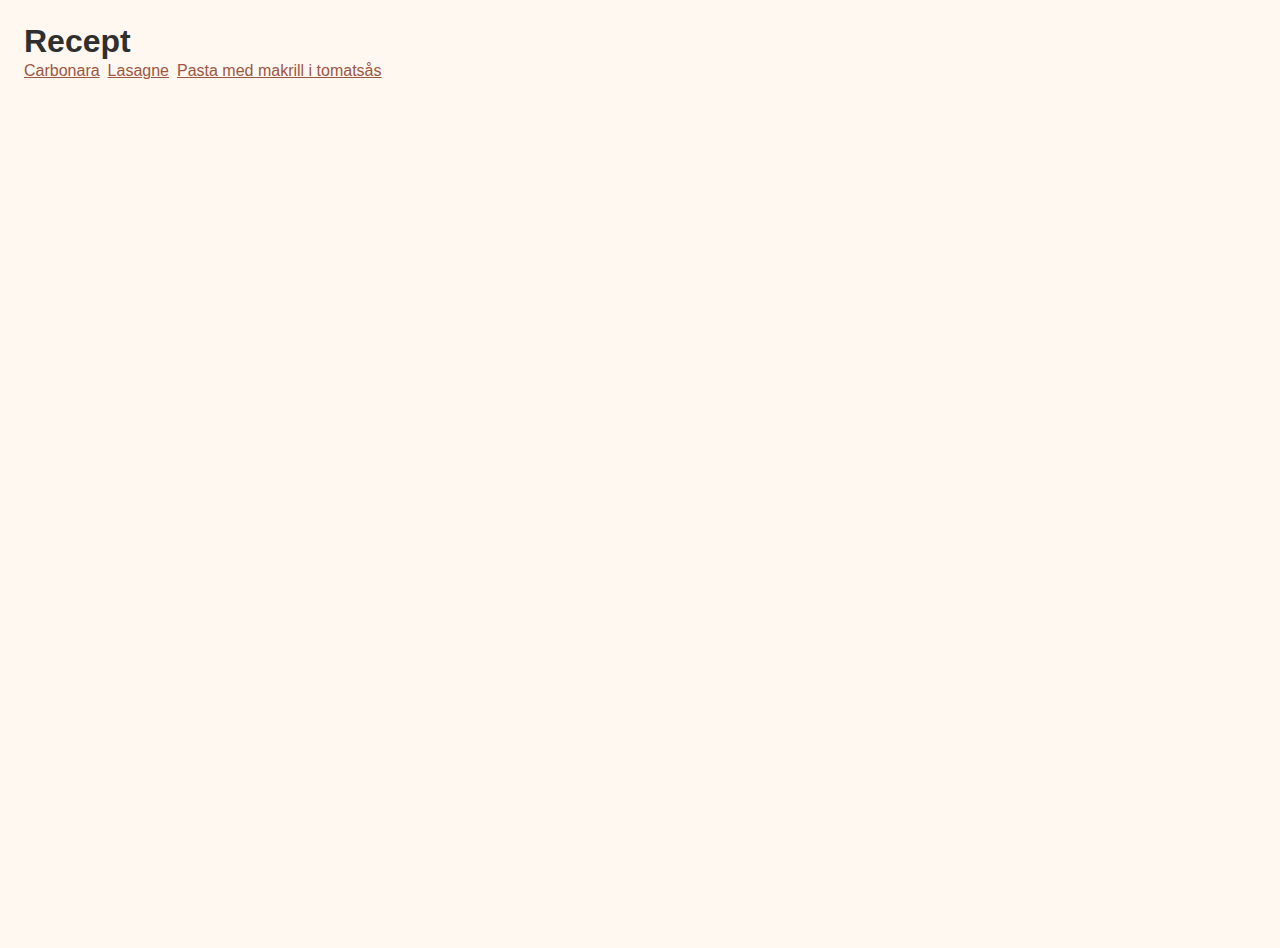
<file: index.html>
<!DOCTYPE html>
<html lang="en" data-theme="warm">
  <head>
    <meta charset="UTF-8" />
    <meta name="viewport" content="width=device-width, initial-scale=1.0" />
    <link rel="stylesheet" href="style.css" />
    <title>Recept</title>
  </head>
  <body>
    <h1>Recept</h1>
    <ul class="nav">
      <li><a href="./recipes/carbonara.html">Carbonara</a></li>
      <li><a href="./recipes/lasagna.html">Lasagne</a></li>
      <li>
        <a href="./recipes/pasta-makrill.html">Pasta med makrill i tomatsås</a>
      </li>
    </ul>
  </body>
</html>
</file>
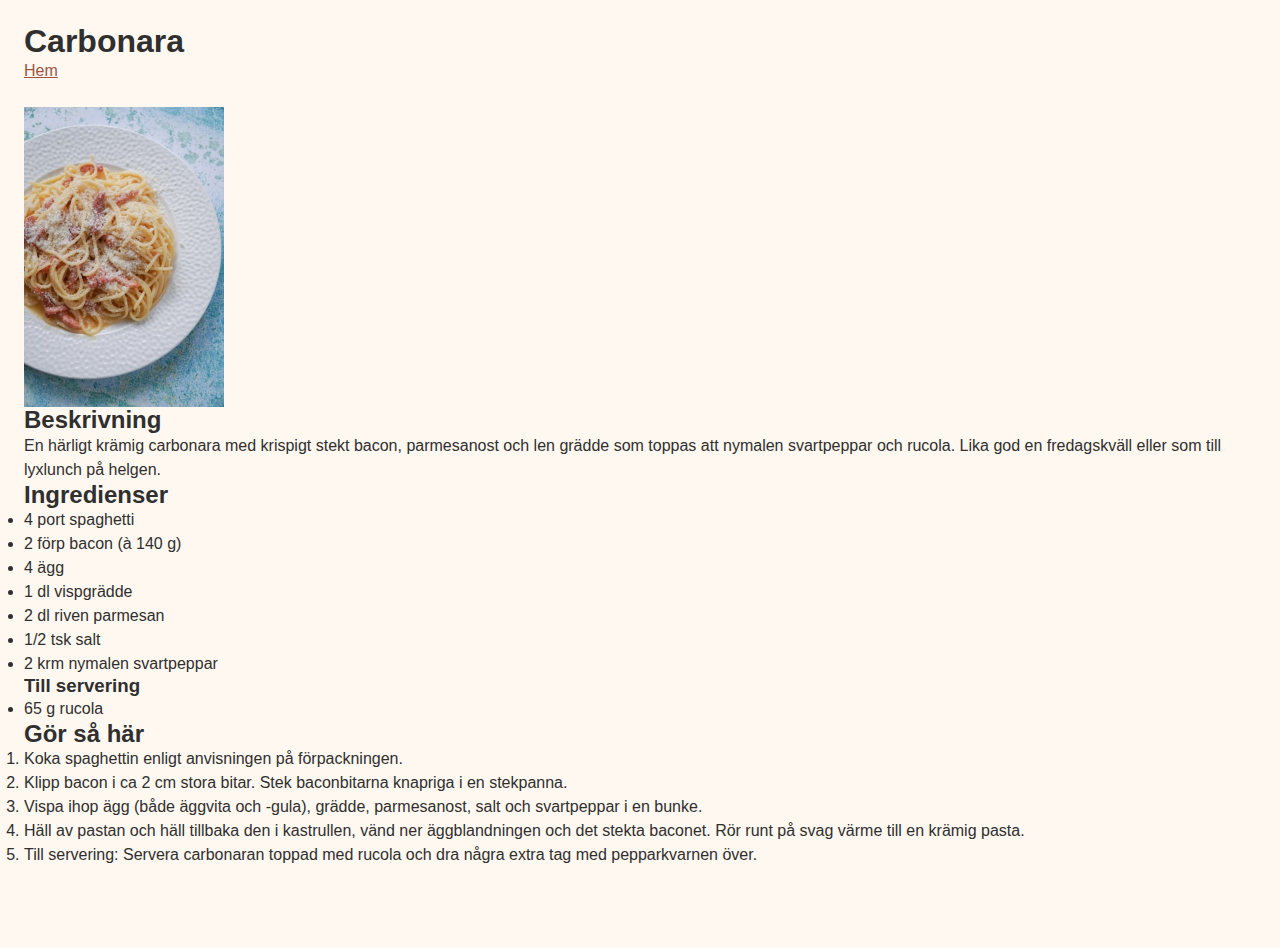
<file: recipes/carbonara.html>
<!DOCTYPE html>
<html lang="en" data-theme="warm">
  <head>
    <meta charset="UTF-8" />
    <meta name="viewport" content="width=device-width, initial-scale=1.0" />
    <link rel="stylesheet" href="../style.css" />
    <title>Recept - Carbonara</title>
  </head>
  <body>
    <h1>Carbonara</h1>
    <a href="../index.html">Hem</a>
    <br />
    <img
      src="../img/carbonara.jfif"
      width="200"
      alt="Carbonara enligt receptet nedan."
    />
    <h2>Beskrivning</h2>
    <p>
      En härligt krämig carbonara med krispigt stekt bacon, parmesanost och len
      grädde som toppas att nymalen svartpeppar och rucola. Lika god en
      fredagskväll eller som till lyxlunch på helgen.
    </p>
    <h2>Ingredienser</h2>
    <ul>
      <li>4 port spaghetti</li>
      <li>2 förp bacon (à 140 g)</li>
      <li>4 ägg</li>
      <li>1 dl vispgrädde</li>
      <li>2 dl riven parmesan</li>
      <li>1/2 tsk salt</li>
      <li>2 krm nymalen svartpeppar</li>
    </ul>
    <h3>Till servering</h3>
    <ul>
      <li>65 g rucola</li>
    </ul>
    <h2>Gör så här</h2>
    <ol>
      <li>Koka spaghettin enligt anvisningen på förpackningen.</li>

      <li>
        Klipp bacon i ca 2 cm stora bitar. Stek baconbitarna knapriga i en
        stekpanna.
      </li>

      <li>
        Vispa ihop ägg (både äggvita och -gula), grädde, parmesanost, salt och
        svartpeppar i en bunke.
      </li>

      <li>
        Häll av pastan och häll tillbaka den i kastrullen, vänd ner
        äggblandningen och det stekta baconet. Rör runt på svag värme till en
        krämig pasta.
      </li>

      <li>
        Till servering: Servera carbonaran toppad med rucola och dra några extra
        tag med pepparkvarnen över.
      </li>
    </ol>
  </body>
</html>
</file>
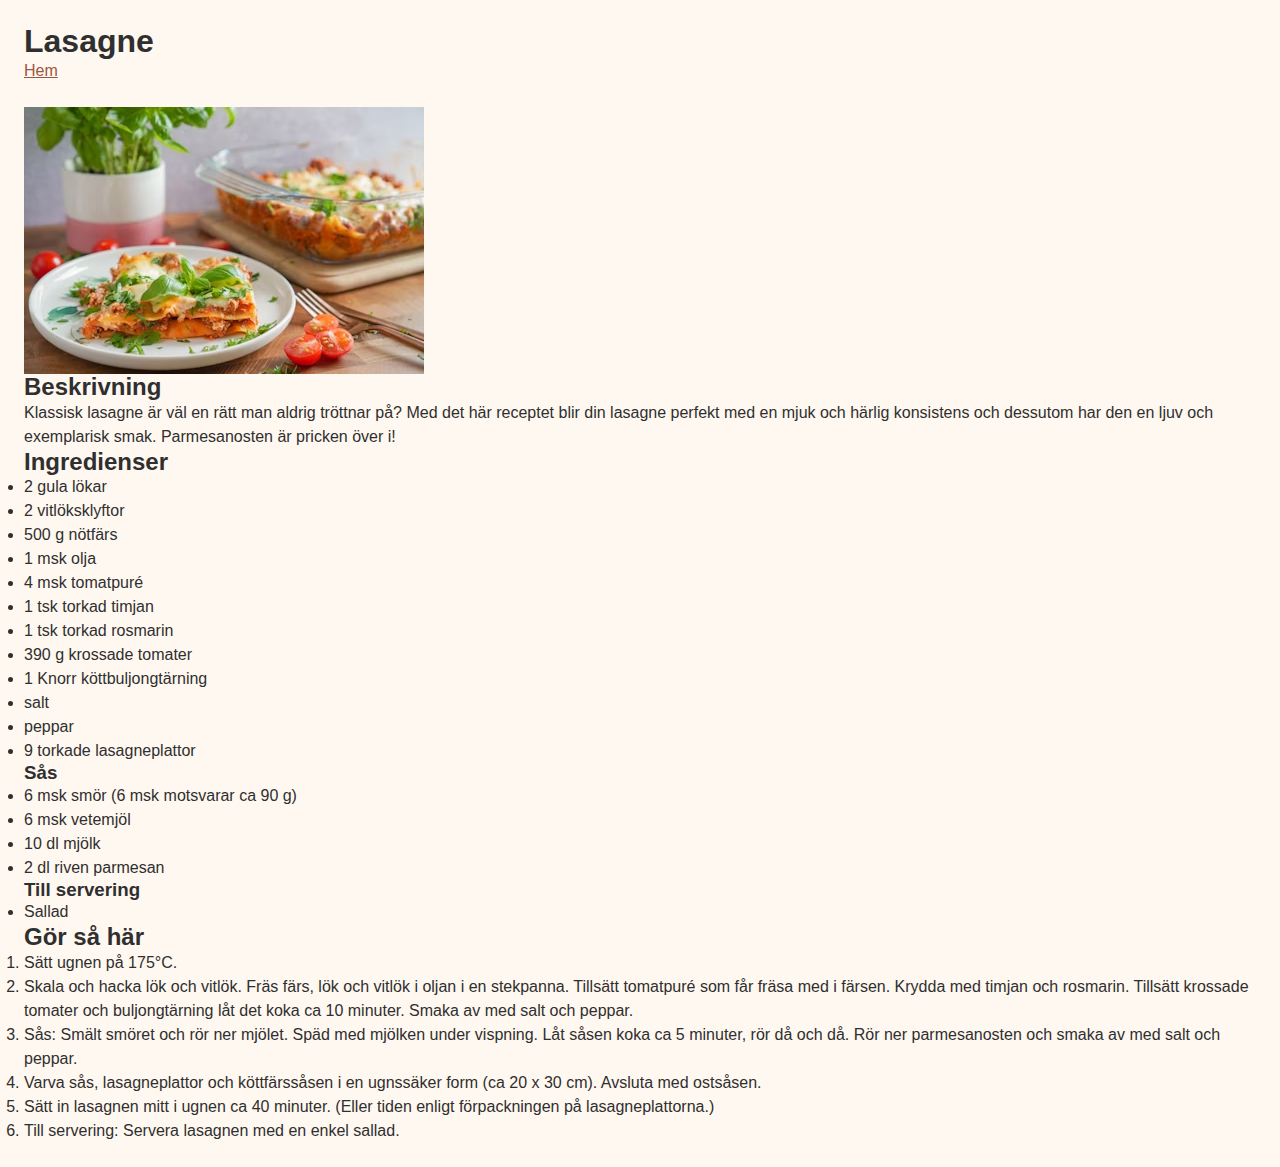
<file: recipes/lasagna.html>
<!DOCTYPE html>
<html lang="en" data-theme="warm">
  <head>
    <meta charset="UTF-8" />
    <meta name="viewport" content="width=device-width, initial-scale=1.0" />
    <link rel="stylesheet" href="../style.css" />
    <title>Recept - Lasagne</title>
  </head>
  <body>
    <h1>Lasagne</h1>
    <a href="../index.html">Hem</a>
    <br />
    <img
      src="../img/lasagna.avif"
      width="400"
      alt="Lasagne enligt receptet nedan."
    />
    <h2>Beskrivning</h2>
    <p>
      Klassisk lasagne är väl en rätt man aldrig tröttnar på? Med det här
      receptet blir din lasagne perfekt med en mjuk och härlig konsistens och
      dessutom har den en ljuv och exemplarisk smak. Parmesanosten är pricken
      över i!
    </p>
    <h2>Ingredienser</h2>
    <ul>
      <li>2 gula lökar</li>
      <li>2 vitlöksklyftor</li>
      <li>500 g nötfärs</li>
      <li>1 msk olja</li>
      <li>4 msk tomatpuré</li>
      <li>1 tsk torkad timjan</li>
      <li>1 tsk torkad rosmarin</li>
      <li>390 g krossade tomater</li>
      <li>1 Knorr köttbuljongtärning</li>
      <li>salt</li>
      <li>peppar</li>
      <li>9 torkade lasagneplattor</li>
    </ul>
    <h3>Sås</h3>
    <ul>
      <li>6 msk smör (6 msk motsvarar ca 90 g)</li>
      <li>6 msk vetemjöl</li>
      <li>10 dl mjölk</li>
      <li>2 dl riven parmesan</li>
    </ul>
    <h3>Till servering</h3>
    <ul>
      <li>Sallad</li>
    </ul>
    <h2>Gör så här</h2>
    <ol>
      <li>Sätt ugnen på 175°C.</li>

      <li>
        Skala och hacka lök och vitlök. Fräs färs, lök och vitlök i oljan i en
        stekpanna. Tillsätt tomatpuré som får fräsa med i färsen. Krydda med
        timjan och rosmarin. Tillsätt krossade tomater och buljongtärning låt
        det koka ca 10 minuter. Smaka av med salt och peppar.
      </li>

      <li>
        Sås: Smält smöret och rör ner mjölet. Späd med mjölken under vispning.
        Låt såsen koka ca 5 minuter, rör då och då. Rör ner parmesanosten och
        smaka av med salt och peppar.
      </li>

      <li>
        Varva sås, lasagneplattor och köttfärssåsen i en ugnssäker form (ca 20 x
        30 cm). Avsluta med ostsåsen.
      </li>

      <li>
        Sätt in lasagnen mitt i ugnen ca 40 minuter. (Eller tiden enligt
        förpackningen på lasagneplattorna.)
      </li>

      <li>Till servering: Servera lasagnen med en enkel sallad.</li>
    </ol>
  </body>
</html>
</file>
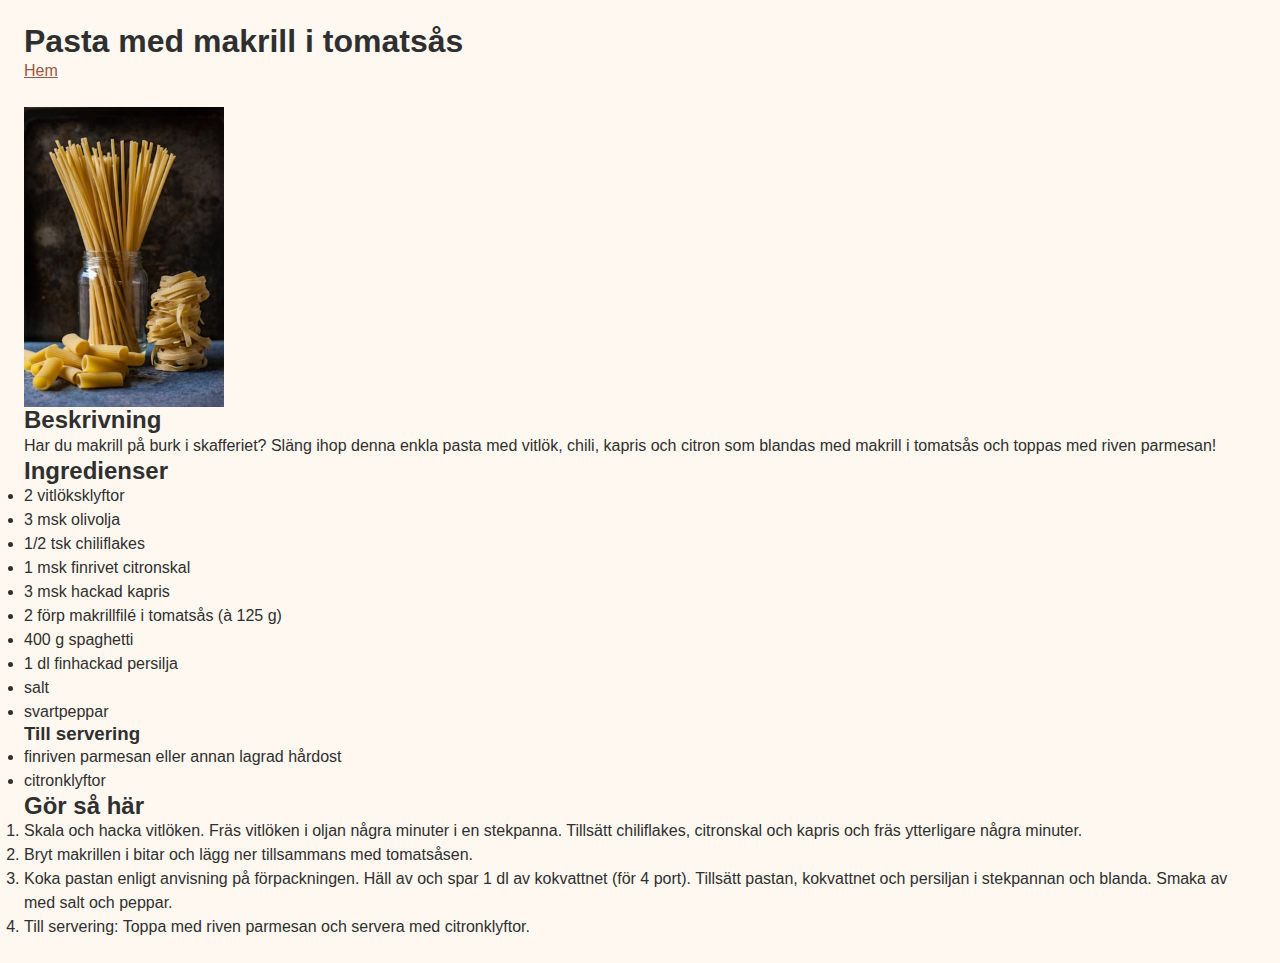
<file: recipes/pasta-makrill.html>
<!DOCTYPE html>
<html lang="en" data-theme="warm">
  <head>
    <meta charset="UTF-8" />
    <meta name="viewport" content="width=device-width, initial-scale=1.0" />
    <link rel="stylesheet" href="../style.css" />
    <title>Recept - Pasta med makrill i tomatsås</title>
  </head>
  <body>
    <h1>Pasta med makrill i tomatsås</h1>
    <a href="../index.html">Hem</a>
    <br />
    <img
      src="../img/pasta.jfif"
      width="200"
      alt="Pasta med makrill i tomatsås enligt receptet nedan."
    />
    <h2>Beskrivning</h2>
    <p>
      Har du makrill på burk i skafferiet? Släng ihop denna enkla pasta med
      vitlök, chili, kapris och citron som blandas med makrill i tomatsås och
      toppas med riven parmesan!
    </p>
    <h2>Ingredienser</h2>
    <ul>
      <li>2 vitlöksklyftor</li>
      <li>3 msk olivolja</li>
      <li>1/2 tsk chiliflakes</li>
      <li>1 msk finrivet citronskal</li>
      <li>3 msk hackad kapris</li>
      <li>2 förp makrillfilé i tomatsås (à 125 g)</li>
      <li>400 g spaghetti</li>
      <li>1 dl finhackad persilja</li>
      <li>salt</li>
      <li>svartpeppar</li>
    </ul>
    <h3>Till servering</h3>
    <ul>
      <li>finriven parmesan eller annan lagrad hårdost</li>
      <li>citronklyftor</li>
    </ul>
    <h2>Gör så här</h2>
    <ol>
      <li>
        Skala och hacka vitlöken. Fräs vitlöken i oljan några minuter i en
        stekpanna. Tillsätt chiliflakes, citronskal och kapris och fräs
        ytterligare några minuter.
      </li>

      <li>Bryt makrillen i bitar och lägg ner tillsammans med tomatsåsen.</li>

      <li>
        Koka pastan enligt anvisning på förpackningen. Häll av och spar 1 dl av
        kokvattnet (för 4 port). Tillsätt pastan, kokvattnet och persiljan i
        stekpannan och blanda. Smaka av med salt och peppar.
      </li>

      <li>
        Till servering: Toppa med riven parmesan och servera med citronklyftor.
      </li>
    </ol>
  </body>
</html>
</file>
<file: style.css>
/************
CSS RESET
************/

/* Box sizing rules */
*,
*::before,
*::after {
  box-sizing: border-box;
}

/* Prevent font size inflation */
html {
  -moz-text-size-adjust: none;
  -webkit-text-size-adjust: none;
  text-size-adjust: none;
}

/* Remove default margin in favour of better control in authored CSS */
body,
h1,
h2,
h3,
h4,
p,
figure,
blockquote,
dl,
dd {
  margin-block-end: 0;
}

/* Remove list styles on ul, ol elements with a list role, which suggests default styling will be removed */
ul[role='list'],
ol[role='list'] {
  list-style: none;
}

/* Set core body defaults */
body {
  min-height: 100vh;
  line-height: 1.5;
}

/* Set shorter line heights on headings and interactive elements */
h1,
h2,
h3,
h4,
button,
input,
label {
  line-height: 1.1;
}

/* Balance text wrapping on headings */
h1,
h2,
h3,
h4 {
  text-wrap: balance;
}

/* Make images easier to work with */
img,
picture {
  max-width: 100%;
  display: block;
}

/* Inherit fonts for inputs and buttons */
input,
button,
textarea,
select {
  font-family: inherit;
  font-size: inherit;
}

/* Make sure textareas without a rows attribute are not tiny */
textarea:not([rows]) {
  min-height: 10em;
}

/* Anything that has been anchored to should have extra scroll margin */
:target {
  scroll-margin-block: 5ex;
}

* {
  margin: 0;
  padding: 0;
}

/***********
END OF RESET
***********/

/* Colors */
/* ===== WCAG-ready color tokens ===== */

/* 1) Fresh & Natural */
:root[data-theme='fresh'] {
  --color-bg: #fafaf8;
  --color-text: #333333; /* 12.09:1 on bg */

  --color-link: #3f734a; /* 5.34:1 on bg */
  --color-link-hover: #2d5234; /* 8.49:1 on bg */

  --color-button-bg: #5aa469;
  --color-button-text: #000000; /* 6.95:1 on btn bg */

  --color-button-secondary-bg: #ffd166;
  --color-button-secondary-text: #000000; /* 14.56:1 on btn bg */
}

/* 2) Warm & Comforting */
:root[data-theme='warm'] {
  --color-bg: #fff8f0;
  --color-text: #2f2f2f; /* 12.71:1 */

  --color-link: #9d5542; /* 5.23:1 */
  --color-link-hover: #703d30; /* 8.31:1 */

  --color-button-bg: #e07a5f;
  --color-button-text: #000000; /* 7.12:1 */

  --color-button-secondary-bg: #81b29a;
  --color-button-secondary-text: #000000; /* 8.77:1 */
}

/* 3) Modern & Minimal */
:root[data-theme='modern'] {
  --color-bg: #ffffff;
  --color-text: #1c1c1c; /* 17.04:1 */

  --color-link: #b24b25; /* 5.35:1 */
  --color-link-hover: #80361a; /* 8.54:1 */

  --color-button-bg: #ff6b35;
  --color-button-text: #000000; /* 7.41:1 */

  --color-button-secondary-bg: #247ba0;
  --color-button-secondary-text: #ffffff; /* 4.76:1 */
}

/* 4) Rustic & Earthy */
:root[data-theme='rustic'] {
  --color-bg: #f9f7f3;
  --color-text: #2a2a2a; /* 13.41:1 */

  --color-link: #875a44; /* 5.49:1 */
  --color-link-hover: #654433; /* 8.08:1 */

  --color-button-bg: #a97155;
  --color-button-text: #000000; /* 5.18:1 */

  --color-button-secondary-bg: #6b8e23;
  --color-button-secondary-text: #000000; /* 5.52:1 */
}

body {
  font-family: Arial, Helvetica, sans-serif;
  background-color: var(--color-bg);
  color: var(--color-text);
  margin: 24px;
}

h1,
h2,
h3,
h4,
h5,
h6,
p {
  color: var(--color-text);
}

a {
  display: block;
  min-height: 24px;
  color: var(--color-link);
}
a:hover {
  color: var(--color-link-hover);
  text-decoration: none;
}

.nav {
  display: flex;
  gap: 8px;
  flex-direction: row;
}

.nav li {
  list-style-type: none;
}
</file>
